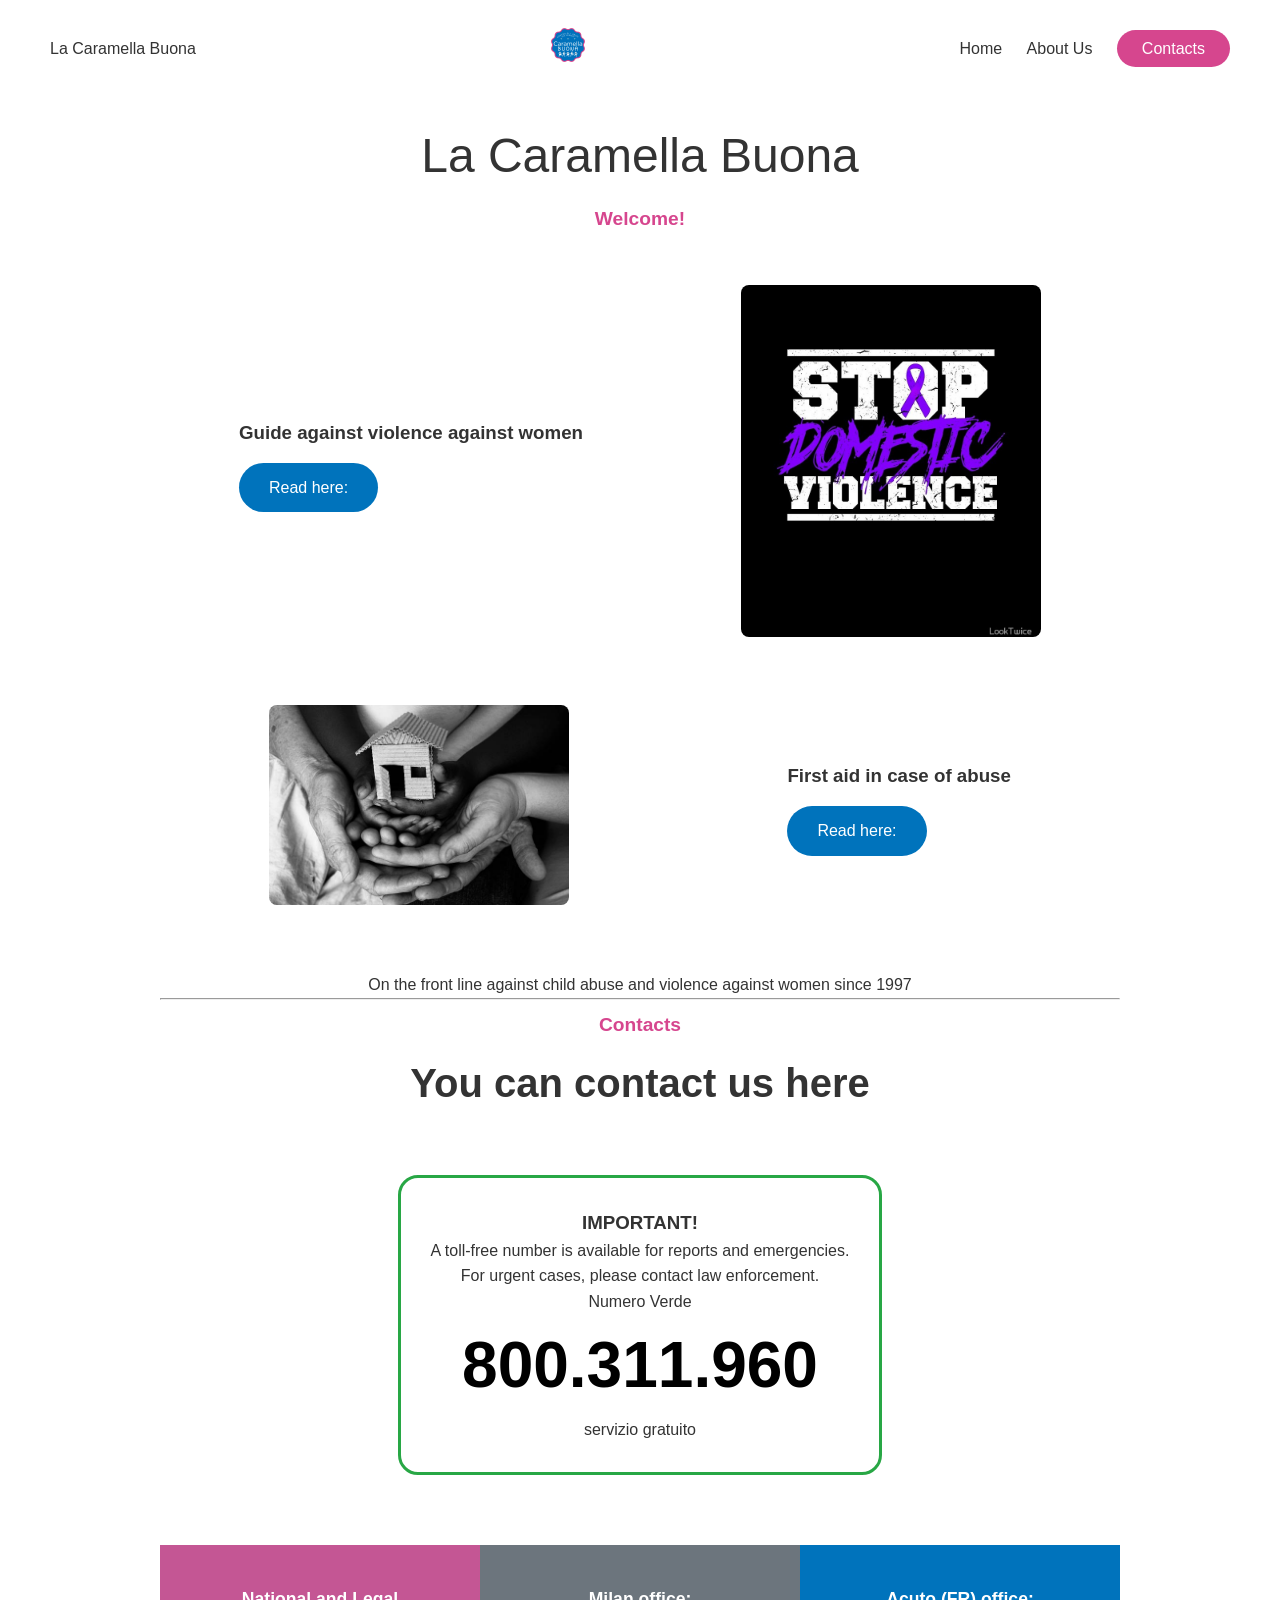
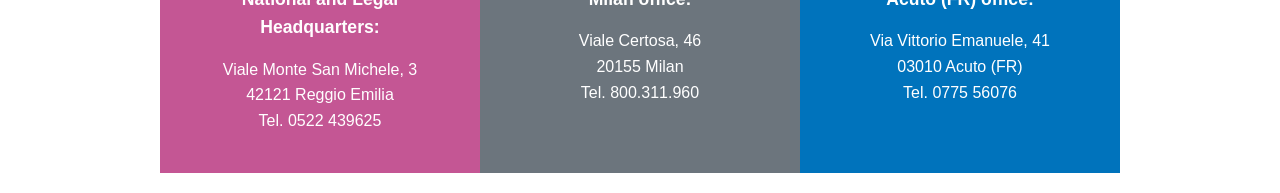
<file: index.html>
<!DOCTYPE html>
<html lang="en">
<head>
    <meta charset="UTF-8">
    <meta name="viewport" content="width=device-width, initial-scale=1.0">
    <title>La Caramella Buona</title>
    <link rel="stylesheet" href="style.css">
    <style>
        /* General Styles */
* {
    box-sizing: border-box;
    margin: 0;
    padding: 0;
    font-family: 'Segoe UI', Tahoma, Geneva, Verdana, sans-serif;
}

body {
    background-color: #ffffff;
    color: #333;
    line-height: 1.6;
    text-align: center;
}

.container {
    max-width: 1000px;
    margin: 0 auto;
    padding: 20px;
}

/* Navigation */
nav {
    display: flex;
    justify-content: space-between;
    align-items: center;
    padding: 20px 50px;
}

.nav-right a {
    text-decoration: none;
    color: #333;
    margin-left: 20px;
}

.btn-contacts {
    background-color: #d6468e;
    color: white !important;
    padding: 10px 25px;
    border-radius: 20px;
}

/* Typography */
h1 { font-size: 3rem; font-weight: 300; }
h2 { font-size: 2.5rem; margin-bottom: 20px; }
.pink { color: #d6468e; font-weight: bold; }
.subtitle { font-size: 1.2rem; margin: 10px 0; }

/* Grid and Cards */
.content-grid {
    margin-top: 50px;
}

.card {
    display: flex;
    align-items: center;
    justify-content: space-around;
    margin-bottom: 60px;
    text-align: left;
}

.card.reverse { flex-direction: row-reverse; }

.card img {
    width: 300px;
    border-radius: 8px;
}

.btn-blue {
    display: inline-block;
    background-color: #0073bc;
    color: white;
    padding: 12px 30px;
    border-radius: 25px;
    text-decoration: none;
    margin-top: 15px;
}

/* Emergency Number Box */
.emergency-box {
    border: 3px solid #28a745;
    border-radius: 20px;
    padding: 30px;
    margin: 40px 0;
    display: inline-block;
}

.number-display {
    font-size: 4rem;
    font-weight: bold;
    color: #000;
}

/* Location Grid */
.location-grid {
    display: grid;
    grid-template-columns: 1fr 1fr 1fr;
    gap: 0;
    margin-top: 30px;
    color: white;
}

.loc-card { padding: 40px 20px; }
.pink-bg { background-color: #c45694; }
.gray-bg { background-color: #6c757d; }
.blue-bg { background-color: #0073bc; }

.loc-card h4 { margin-bottom: 15px; font-size: 1.1rem; }
    </style>
</head>
<body>

    <header>
        <nav>
            <div class="nav-left">La Caramella Buona</div>
            <div class="logo">
                <img src="logo.png" alt="Logo">
            </div>
            <div class="nav-right">
                <a href="#">Home</a>
                <a href="#">About Us</a>
                <a href="#" class="btn-contacts">Contacts</a>
            </div>
        </nav>
    </header>

    <main class="container">
        <section class="hero">
            <h1>La Caramella Buona</h1>
            <p class="subtitle pink">Welcome!</p>
        </section>

        <section class="content-grid">
            <div class="card">
                <div class="text-side">
                    <h3>Guide against violence against women</h3>
                    <a href="https://www.caramellabuona.org/risorse/guida-violenza-sulle-donne/" class="btn-blue">Read here:</a>
                </div>
                <div class="image-side">
                    <img src="photo1.jpg" alt="Stop Domestic Violence">
                </div>
            </div>

            <div class="card reverse">
                <div class="text-side">
                    <h3>First aid in case of abuse</h3>
                    <a href="https://www.caramellabuona.org/risorse/" class="btn-blue">Read here:</a>
                </div>
                <div class="image-side">
                    <img src="photo2.jpg" alt="Protection">
                </div>
            </div>
        </section>

        <footer class="main-footer">
            <p>On the front line against child abuse and violence against women since 1997</p>
        </footer>

        <hr>

        <section class="contacts">
            <p class="subtitle pink">Contacts</p>
            <h2>You can contact us here</h2>
            
            <div class="emergency-box">
                <h3>IMPORTANT!</h3>
                <p>A toll-free number is available for reports and emergencies.<br>
                For urgent cases, please contact law enforcement.</p>
                <div class="phone-number">
                    <span class="numero-verde">Numero Verde</span>
                    <div class="number-display">800.311.960</div>
                    <span class="servizio">servizio gratuito</span>
                </div>
            </div>

            <div class="location-grid">
                <div class="loc-card pink-bg">
                    <h4>National and Legal Headquarters:</h4>
                    <p>Viale Monte San Michele, 3<br>42121 Reggio Emilia<br>Tel. 0522 439625</p>
                </div>
                <div class="loc-card gray-bg">
                    <h4>Milan office:</h4>
                    <p>Viale Certosa, 46<br>20155 Milan<br>Tel. 800.311.960</p>
                </div>
                <div class="loc-card blue-bg">
                    <h4>Acuto (FR) office:</h4>
                    <p>Via Vittorio Emanuele, 41<br>03010 Acuto (FR)<br>Tel. 0775 56076</p>
                </div>
            </div>
        </section>
    </main>

</body>
</html>
</file>
<file: style.css>
/* General Styles */
* {
    box-sizing: border-box;
    margin: 0;
    padding: 0;
    font-family: 'Segoe UI', Tahoma, Geneva, Verdana, sans-serif;
}

body {
    background-color: #ffffff;
    color: #333;
    line-height: 1.6;
    text-align: center;
}

.container {
    max-width: 1000px;
    margin: 0 auto;
    padding: 20px;
}

/* Navigation */
nav {
    display: flex;
    justify-content: space-between;
    align-items: center;
    padding: 20px 50px;
}

.nav-right a {
    text-decoration: none;
    color: #333;
    margin-left: 20px;
}

.btn-contacts {
    background-color: #d6468e;
    color: white !important;
    padding: 10px 25px;
    border-radius: 20px;
}

/* Typography */
h1 { font-size: 3rem; font-weight: 300; }
h2 { font-size: 2.5rem; margin-bottom: 20px; }
.pink { color: #d6468e; font-weight: bold; }
.subtitle { font-size: 1.2rem; margin: 10px 0; }

/* Grid and Cards */
.content-grid {
    margin-top: 50px;
}

.card {
    display: flex;
    align-items: center;
    justify-content: space-around;
    margin-bottom: 60px;
    text-align: left;
}

.card.reverse { flex-direction: row-reverse; }

.card img {
    width: 300px;
    border-radius: 8px;
}

.btn-blue {
    display: inline-block;
    background-color: #0073bc;
    color: white;
    padding: 12px 30px;
    border-radius: 25px;
    text-decoration: none;
    margin-top: 15px;
}

/* Emergency Number Box */
.emergency-box {
    border: 3px solid #28a745;
    border-radius: 20px;
    padding: 30px;
    margin: 40px 0;
    display: inline-block;
}

.number-display {
    font-size: 4rem;
    font-weight: bold;
    color: #000;
}

/* Location Grid */
.location-grid {
    display: grid;
    grid-template-columns: 1fr 1fr 1fr;
    gap: 0;
    margin-top: 30px;
    color: white;
}

.loc-card { padding: 40px 20px; }
.pink-bg { background-color: #c45694; }
.gray-bg { background-color: #6c757d; }
.blue-bg { background-color: #0073bc; }

.loc-card h4 { margin-bottom: 15px; font-size: 1.1rem; }
</file>
